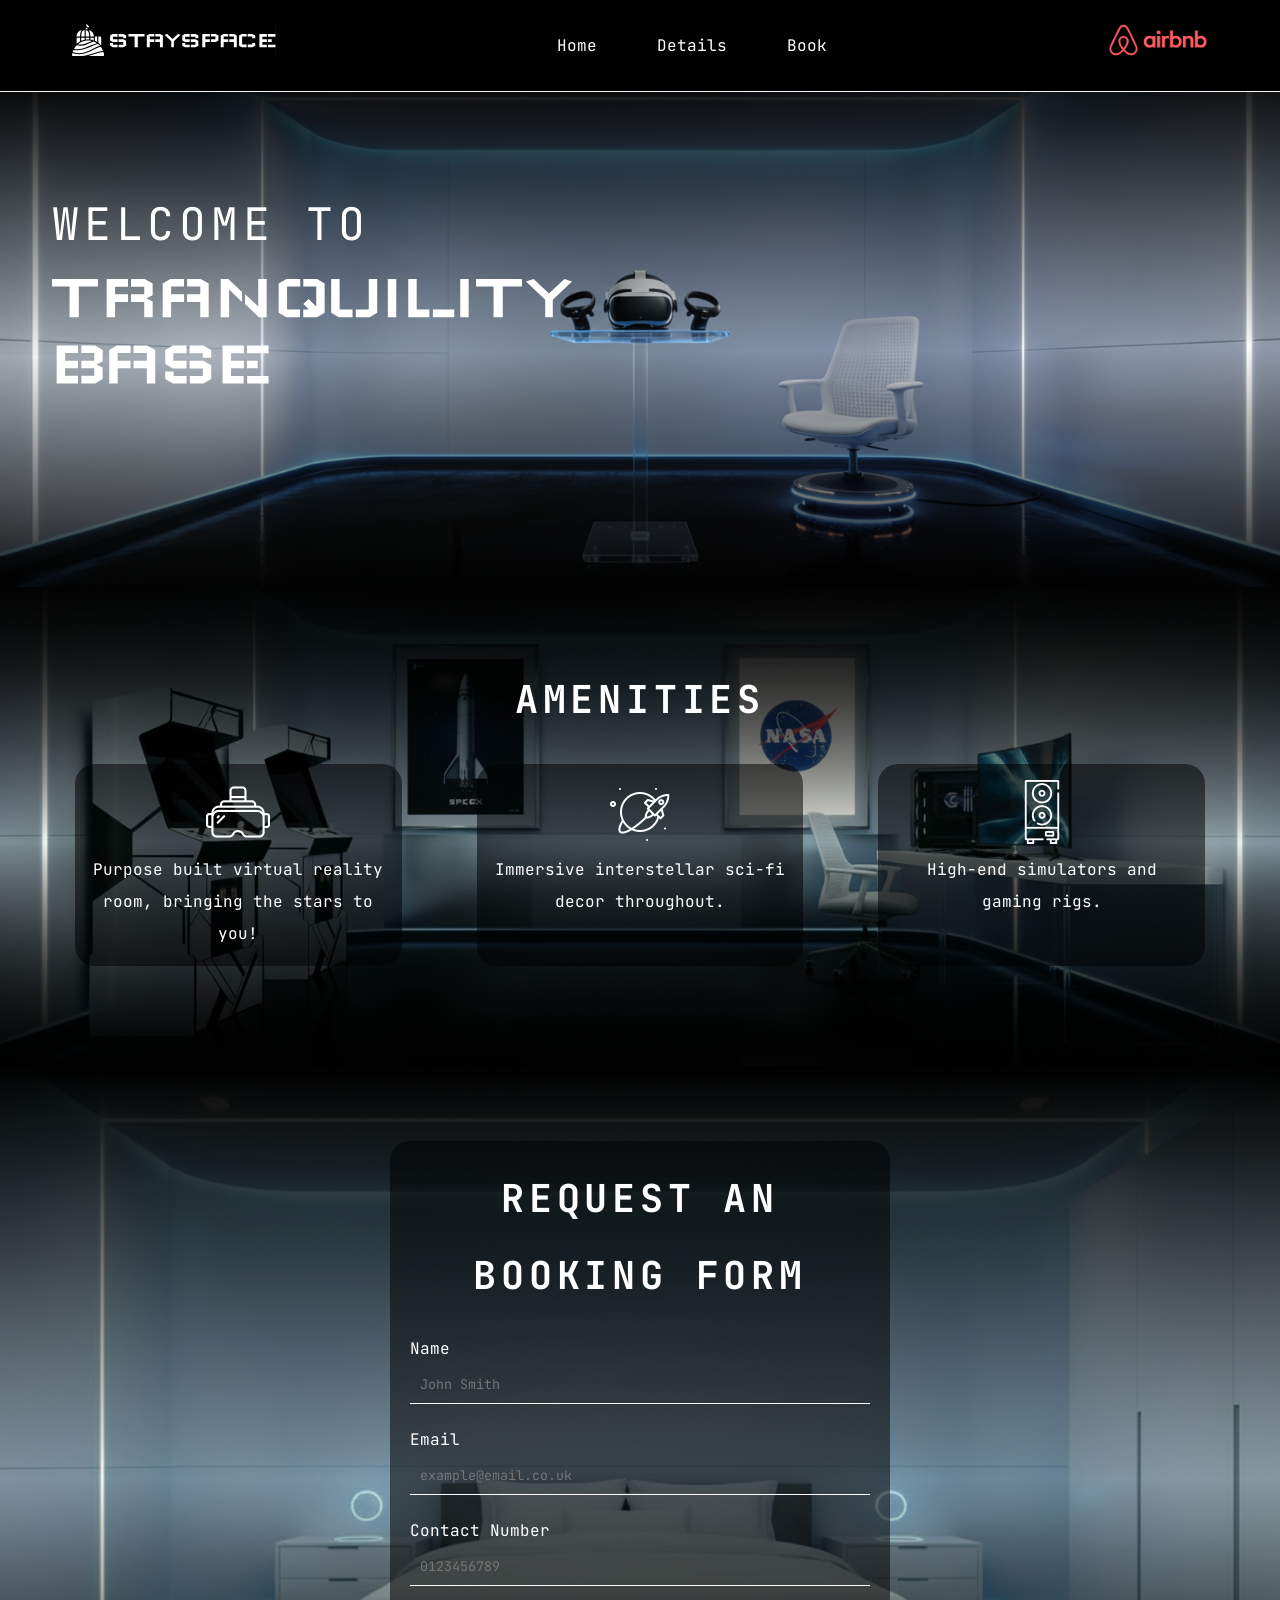
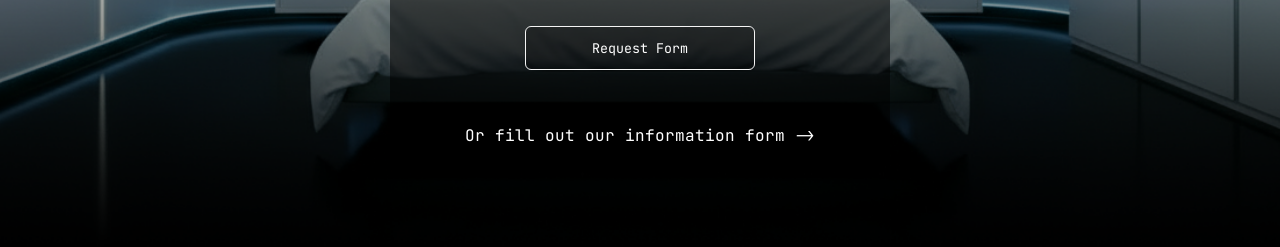
<file: airbnb-guesthouse-site/index.html>
<!DOCTYPE html>
<html lang="en">
  
<!-- 
  Design choices:
    - No opener, no referrer (https://stackoverflow.com/questions/57628890/why-people-use-rel-noopener-noreferrer-instead-of-just-rel-noreferrer)

  Accessibility considerations:
    - Consistently positioned skip navigation control (https://www.w3.org/WAI/WCAG22/Understanding/consistent-navigation.html)
    - Aria labels (https://www.w3docs.com/snippets/html/what-is-aria-label-and-how-to-use-it.html)
    - WCAG Checker https://validator.w3.org/nu/ [PASSED]
    - Accessibility checker https://wave.webaim.org/ [NO ERRORS]
-->

<head>
  <meta charset="UTF-8">
  <meta name="viewport" content="width=device-width, initial-scale=1.0">
  <link rel="stylesheet" href="styles.css">
  <title>HOME | STAYSPACE</title>
</head>

<body>
  <!-- SITEWIDE HEADER/NAV -->
  <a class="skip-link" href="#main">Skip to Main Content</a>

  <header class="site-header">
    <div class="container">
      <nav class="site-nav" aria-label="Primary navigation">
          <a class="branding" href="index.html">
            <img class="branding-logo" src="img/icons/logo.svg" alt="StaySpace Logo">
          </a>

          <ul class="nav-links">
            <li><a href="index.html">Home</a></li>
            <li><a href="details.html">Details</a></li>
            <li><a href="contact.html">Book</a></li>
          </ul>

          <a class="airbnb" href="https://airbnb.com" target="_blank" rel="noopener noreferrer">
            <img class="airbnb-logo" src="img/icons/Airbnb-Logo-2014-718276488.png" alt="Airbnb Logo">
          </a>
      </nav>
    </div>
  </header>
  
  <main id="main">
    <!-- LANDING PAGE HERO IMG -->
    <section class="hero section">
      <!-- <img class="section-bg" src="/img/theme/hero-1.png" alt=""> -->
      <div class="container hero-content">
        <p class="welcome-text">WELCOME TO</p>
        <h1 class="screen-reader-only">TRANQUILITY BASE</h1>
        <img class="hero-title" src="img/icons/TRANQUILITY-BASE.svg" alt="TRANQUILITY BASE">
      </div>
    </section>

    <!-- KEY AMENITIES -->
    <section class="amenities section">
      <!-- <img class="section-bg" src="/img/theme/index-1.png" alt=""> -->
      <h2 class="section-title">AMENITIES</h2>
      <div class="amenities-grid">
        <div class="amenity-item">
          <div class="amenity-icon">
            <img src="img/icons/headset.png" alt="">
          </div>
          <p>Purpose built virtual reality room, bringing the stars to you!</p>
        </div>
        <div class="amenity-item">
          <div class="amenity-icon">
             <img src="img/icons/space.png" alt="">
          </div>
          <p>Immersive interstellar sci-fi decor throughout.</p>
        </div>
        <div class="amenity-item">
          <div class="amenity-icon">
            <img src="img/icons/gaming.png" alt="">
          </div>
          <p>High-end simulators and gaming rigs.</p>
        </div>
      </div>
    </section>

    <!-- QUICK ENQUIRY -->
    <section class="contact section">
      <!-- <img class="section-bg" src="/img/theme/index-2.png" alt=""> -->
      <div class="container contact-inner">
        <div class="contact-panel">
          <h2 class="section-title">REQUEST AN BOOKING FORM</h2>
          <form class="contact-form">
            <label class="field">
              <span class="field-label">Name</span>
              <input class="field-input" type="text" placeholder="John Smith" required>
            </label>
            <label class="field">
              <span class="field-label">Email</span>
              <input class="field-input" type="email" placeholder="example@email.co.uk" required>
            </label>          
            <label class="field">
              <span class="field-label">Contact Number</span>
              <input class="field-input" type="tel" placeholder="0123456789">
            </label>
            <button class="btn" type="submit">Request Form</button>
          </form>
          <div class="contact-form-link-wrapper">
            <a class="contact-form-link" href="contact.html">Or fill out our information form -></a>
          </div>
        </div>
      </div>
    </section>
  </main>
</body>
</html>
</file>
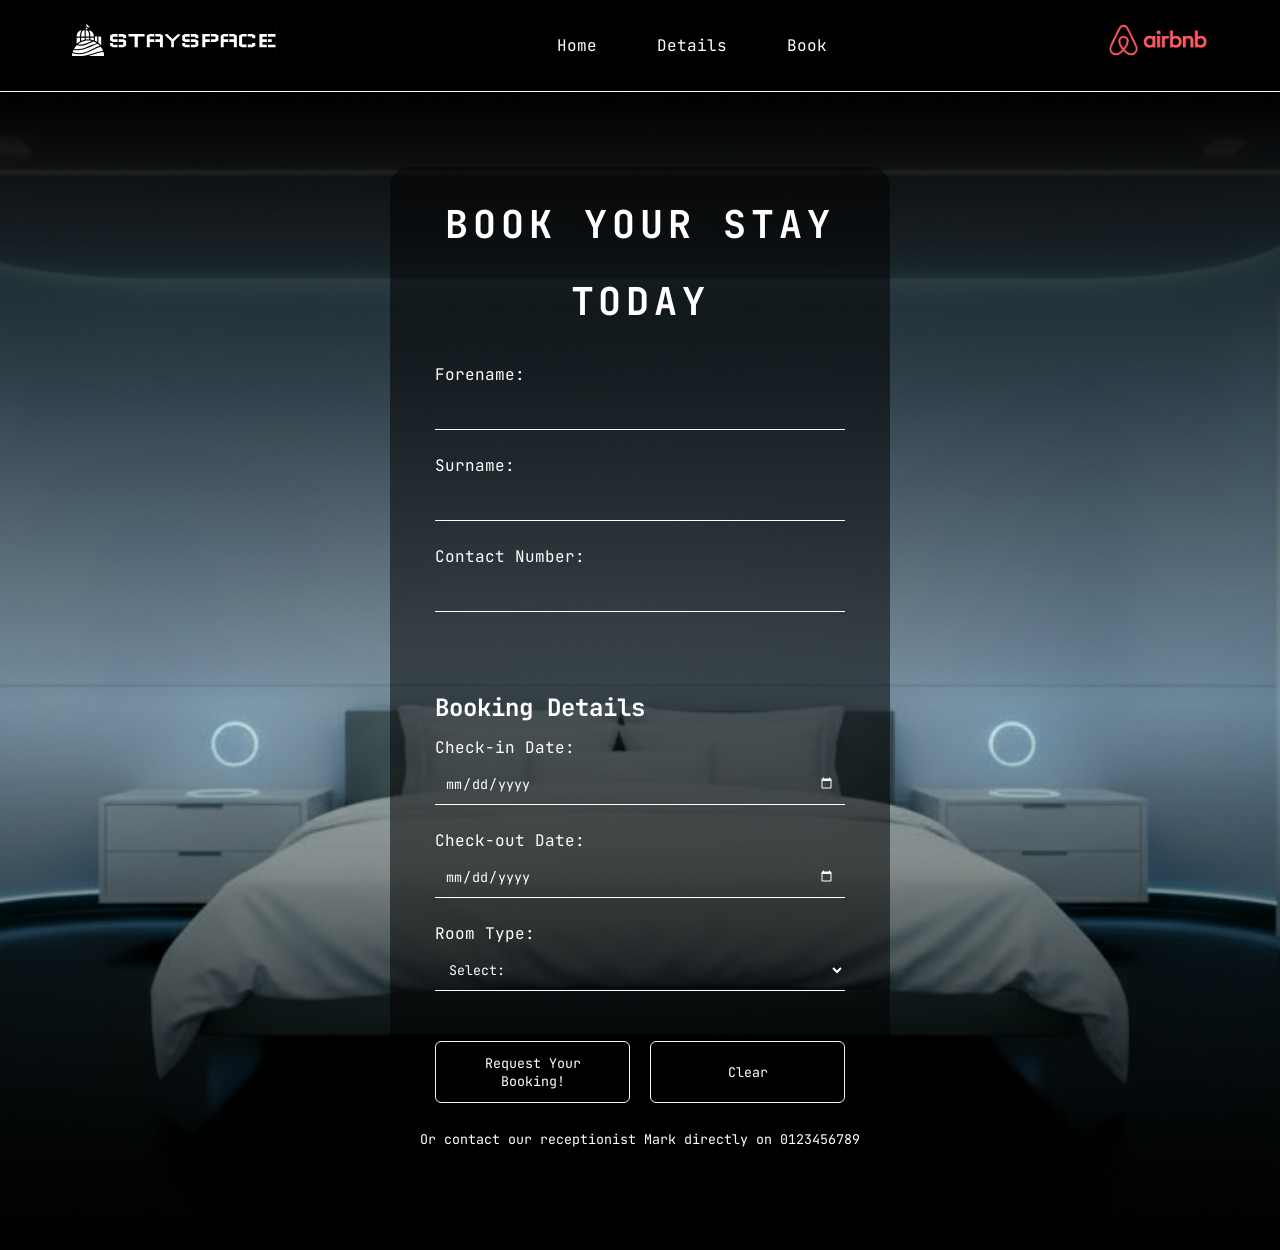
<file: airbnb-guesthouse-site/contact.html>
<!DOCTYPE html>
<html lang="en">

<!-- 
References: 
  - WCAG Checker https://validator.w3.org/nu/ [PASSED]
  - Accessibility checker https://wave.webaim.org/ [NO ERRORS]
-->

<head>
    <meta charset="UTF-8">
    <meta name="viewport" content="width=device-width, initial-scale=1.0">
    <link rel="stylesheet" href="styles.css">
    <title>BOOKING | STAYSPACE</title>
</head>

<body>
  <!-- SITEWIDE HEADER/NAV -->
  <a class="skip-link" href="#main">Skip to Main Content</a>

  <header class="site-header">
    <div class="container">
      <nav class="site-nav" aria-label="Primary navigation">
          <a class="branding" href="index.html">
            <img class="branding-logo" src="img/icons/logo.svg" alt="StaySpace Logo">
          </a>

          <ul class="nav-links">
            <li><a href="index.html">Home</a></li>
            <li><a href="details.html">Details</a></li>
            <li><a href="contact.html">Book</a></li>
          </ul>

          <a class="airbnb" href="https://airbnb.com" target="_blank" rel="noopener noreferrer">
            <img class="airbnb-logo" src="img/icons/Airbnb-Logo-2014-718276488.png" alt="Airbnb Logo">
          </a>
      </nav>
    </div>
  </header>
  
  <main id="main">
    <!--BOOKING REQUEST FORM -->
    <section class="contact section">
      <div class="container contact-inner">
        <div class="contact-panel">
          <h2 class="section-title">BOOK YOUR STAY TODAY</h2>
          <form id="booking-form" method="POST">
            <fieldset>
              <legend class="screen-reader-only">Your Information</legend>

              <label class="field" for="forename">Forename:</label>
              <input class="field-input" type="text" id="forename" name="forename" required>

              <label class="field-label" for="surname">Surname:</label>
              <input class="field-input" type="text" id="surname" name="surname" required>

              <label class="field-label" for="phone">Contact Number:</label>
              <input class="field-input" type="tel" id="phone" name="phone" required>
            </fieldset>
            <br>
            <fieldset>
              <legend>Booking Details</legend>

              <label class="field-label" for="check-in">Check-in Date:</label>
              <input type="date" id="check-in" name="check-in" required>

              <label class="field-label" for="check-out">Check-out Date:</label>
              <input type="date" id="check-out" name="check-out" required>

              <label class="field-label" for="room-choice">Room Type:</label>
              <select name="room-choice" id="room-choice" required>
                <option value="">Select:</option>
                <option value="single">Single Room</option>
                <option value="double">Double Room</option>
                <option value="party">Party Suite (up to 8 guests)</option>
                <option value="family">Family Suite</option>
              </select>
              <div class="contact-form-link-wrapper">
                <button class="btn" type="submit">Request Your Booking!</button>
                <button class="btn" type="reset">Clear</button>
              </div>
            </fieldset>
          </form>
          <small>Or contact our receptionist Mark directly on 0123456789</small>
        </div>
      </div>
      
    </section>
    
    
  </main>
</body>
</html>
</file>
<file: airbnb-guesthouse-site/styles.css>
/* 
General references:
- Set attributes for docs root element (https://www.w3schools.com/cssref/sel_root.php)
- Positioning (https://developer.mozilla.org/en-US/docs/Learn_web_development/Core/CSS_layout/Positioning)
- Units used in resizing retrieved from: https://www.sitepoint.com/css-viewport-units-quick-start/
- Clamp value within range for (https://developer.mozilla.org/en-US/docs/Web/CSS/Reference/Values/clamp)
- Sticky navbar https://www.w3schools.com/howto/howto_js_navbar_sticky.asp

Responsive design choices and references:
- Responsive breakpoints retrieved from: https://www.browserstack.com/guide/responsive-design-breakpoints
- All design choices made in line with info retrieved from: https://developer.mozilla.org/en-US/docs/Glossary/Mobile_First
- Padding block (Info retrieved from https://www.w3schools.com/CSSref/css_pr_padding-block.php)

Accessibility considerations and references:
- Reduced motion (Retrieved from https://developer.mozilla.org/en-US/docs/Web/CSS/Reference/At-rules/@media/prefers-reduced-motion)
- Skip to content button (https://www.accessibilitychecker.org/wcag-guides/ensure-all-skip-links-have-a-focusable-target/)
*/


/* === GLOBAL === */
@import url('https://fonts.googleapis.com/css2?family=JetBrains+Mono:wght@400;500;600;700&display=swap');
@import url('https://fonts.googleapis.com/css2?family=Wallpoet&display=swap');

* {
  margin: 0;
  padding: 0;
  box-sizing: border-box;
}

html {
  font-size: 16px;
  scroll-behavior: smooth;
}

body {
  margin: 0;
  font-family: 'JetBrains Mono', monospace;
  line-height: 2;
  width: 100%;
  overflow-x: hidden;
  background-color: #000000; 
  color: #ffffff; 
}

img {
  max-width: 100%;
  height: auto;
  display: block;
}

ul, ol {
  margin: 0;
  padding: 0;
  list-style: none;
}

a {
  text-decoration: none;
  color: inherit;
}

button {
  border: none;
  background: none;
  cursor: pointer;
  font-family: inherit;
}

input {
  font-family: inherit;
}

input:focus-visible {
  outline: none;
}

input[type="date"]::-webkit-calendar-picker-indicator {
  filter: invert();
}

input, select {
  width: 100%;
  padding: 10px;
  background: transparent;
  color: #ffffff;
  border: 0;
  border-bottom: 1px solid white;
  font-family: inherit
}

form {
  text-align: left;
}

/* Skip content button */
.skip-link {
  position: absolute;
  left: 8px;
  top: 8px;
  padding: 10px;
  background: #ffffff;
  color: #000000;
  transform: translateY(-200%);
}

.skip-link:focus {
  transform: translateY(0)
}


/* === MAIN CONTENT === */
:root {
  /* Global vars; sizes default for smallest screens (0-480) */
  --container-padding: 16px; 
  --container-max-width: 100%;
  --section-padding: 28px;
}

.container {
  width: 100%;
  max-width: var(--container-max-width);
  margin-inline: auto;
  padding-inline: var(--container-padding)
}

.section {
  background-image: none;
  background-size: cover;
  background-repeat: no-repeat;
  background-position: 50% 50%;
  max-width: 1280px;
  margin: 0 auto;
  box-sizing: border-box;
  padding: 75px 0;
}

/* .section-bg {
  position: absolute;
  inset: 0;
  width: 100%;
  height: 100%;
  object-fit: cover;
  z-index: -2;
  opacity: 0.5;
} */

.section.hero {
  /* Microsoft. (2026). Image generated using Copilot. The image was generated in response to this prompt: "Draw me a realistic image of a zero gravity VR room within a guest house on Airbnb." Copilot https://copilot.microsoft.com/ */
  background-image: url(img/theme/hero-1.png)
}

.section.amenities {
  /* Microsoft. (2026). Image generated using Copilot. The image was generated in response to this prompt: "Now draw me the gaming room for the same apartment." [SEE ABOVE] Copilot https://copilot.microsoft.com/ */
  background-image: url(img/theme/index-1.png)
}

.section.contact {
  /* Microsoft. (2026). Image generated using Copilot. The image was generated in response to this prompt: "And now draw me it's master bedroom" [SEE ABOVE] Copilot https://copilot.microsoft.com/ */
  background-image: url(img/theme/index-2.png);
}

.section-title {
  margin: 0 0 18px 0;
  text-align: center;
  font-size: clamp(1.5rem, 3vw, 2.4rem);
  letter-spacing: 0.3rem;
}

.btn {
  color: #ffffff;
  padding: 12px 14px;
  border: 1px solid #f4f4f4;
  background: #0000003a;
  cursor: pointer;
}


/* === NAV === */
header {
  padding-block: 12px;
  position: sticky;
  top: 0;
  overflow: hidden;
  z-index: 1000000;
  background: #000;
}

nav {
  display: flex;
  align-items: center;
  justify-content: space-between;
  gap: 12px;
}

.site-header {
  border-bottom: 1px solid #f4f4f4;
}

.site-nav {
  display: flex;
  align-items: center;
  justify-content: space-between;
  flex-wrap: wrap;
}

.branding-logo {
  display: none;
  max-height: 32px;
}

.nav-links {
  display: flex;
  gap: 60px;
  align-items: center;
  justify-content: center;
}

.airbnb-logo {
  display: none;
  max-width: 100px;
  width: 100%;
  height: auto;
}


/* === HERO (INDEX) === */
.hero {
  min-height: 55vh;
}

.hero-content {
  padding: 12px;
}

.welcome-text {
  margin: 0 0 10px 0;
  font-size: clamp(1.4rem, 3.5vw, 3rem);
  letter-spacing: 0.3rem;
}

.hero-title {
  width: min(520px, 90vw);
}


/* === AMENITIES (INDEX) === */
.amenities-grid {
  display: grid;
  grid-template-columns: 1fr;
  gap: 16px;
  margin: 0 100px;
}

.amenity-item {
  background:#00000086;
  border-radius: 20px;
  padding: 16px;
  text-align: center;
}

.amenity-icon {
  width: 64px;
  height: 64px;
  margin: 0 auto 10px auto;
}


/* === CONTACT (INDEX) === */
.contact-inner {
  display: grid;
  justify-items: stretch;
}

.contact-panel {
  text-align: center;
  background: #00000086;
  border-radius: 20px;
  padding: 20px;
  max-width: 500px;
  margin-inline: auto;
}

.contact-form {
  display: grid;
  gap: 20px;
}

.field-label {
  display: block;
}

.field-input {
  width: 100%;
  padding: 10px;
  background: transparent;
  color: #ffffff;
  border: 0;
  border-bottom: 1px solid white;
}

.field-input:focus-visible {
  outline: none;
}

.contact-form .btn {
  width: 50%;
  margin-inline: auto;
  margin-top: 20px;
  margin-bottom: 20px;
  border-radius: 6px;
}

.contact-form-link-wrapper {
  display: flex;
  margin-top: 30px;
  justify-content: space-evenly;
  flex-direction: row;
  gap: 20px;
}


/* === DETAILS PAGE === */
.gallery-grid {
  display: grid;
  grid-template-columns: 1fr;
  gap: 100px;
  width: 90%;
  max-width: 1200px;
  margin: auto;
}

.gallery-grid img {
  width: 100%;
  height: auto;
  display: block;
  filter: grayscale();
  border-radius: 1000000px;
  border: 3px solid white;
}

.gallery-grid figcaption {
  text-align: center;
  margin-top: 2rem;
}

.property {
  text-align: center;
}

.rooms-grid {
  display: grid;
  grid-template-columns: repeat(2, 1fr);
  gap: 2rem;
  max-width: 1200px;
  margin: 0 auto;
}

.room {
  padding: 1rem;
  border: 1px white solid;
  border-radius: 1rem;
  text-align: center;
}


/* === BOOKING FORM === */
fieldset {
  border: none;
  box-sizing: border-box;
  margin-inline: 25px;
}

fieldset legend {
  font-weight: 700;
  font-size: 24px;
}

fieldset label:not(:first-of-type) {
  margin-top: 20px;
}

#booking-form {
  display: grid;
  gap: 20px;
  border: none;
}

#booking-form .btn {
  width: 50%;
  margin-inline: auto;
  margin-top: 20px;
  margin-bottom: 20px;
  border-radius: 6px;
}


#room-choice:focus {
  background: rgba(0, 0, 0, 0.521);
  border-radius: 5px;
}

/* === UTILITIES === */
.screen-reader-only {
  display: none;
}

#map {
  height: 500px;
  width: 100%;
  border-radius: 50px;
  border: 3px solid white;
}

#map .leaflet-tile-pane {
  filter: grayscale(100%);
}


/* === RESPONSIVE DESIGN === */
@media (prefers-reduced-motion: reduce) {
  html {
    scroll-behavior: auto;
    transition: none;
    animation: none;
  }
}

/* Screen width 481-768, as per references guidelines */
@media (min-width: 481px) {
  :root {
    --container-padding: 20px;
    --section-padding: 32px;
    --container-max-width: 768px;
  }

}

/* Screen width 769-1279, as per referenced guidelines */
@media (min-width: 769px) {
  :root {
    --container-padding: 24px;
    --section-padding: 48px;
    --container-max-width: 1120px;
  }

  .amenities-grid {
    grid-template-columns: repeat(3, 1fr);
    gap: 75px;
    margin: 25px 75px;
  }

  .contact-inner {
    justify-items: end;
  }

  .branding-logo {
    display: initial;
  }

  .airbnb-logo {
    display: initial;
  }

  .gallery-grid {
    grid-template-columns: repeat(3, minmax(0, 1fr));
  }
  
}

/* Screen width 1280+, as per referenced guidelines */
@media (min-width: 1280px) {
  :root {
    --container-padding: 32px;
    --container-max-width: 1200px;
  }
}
</file>
